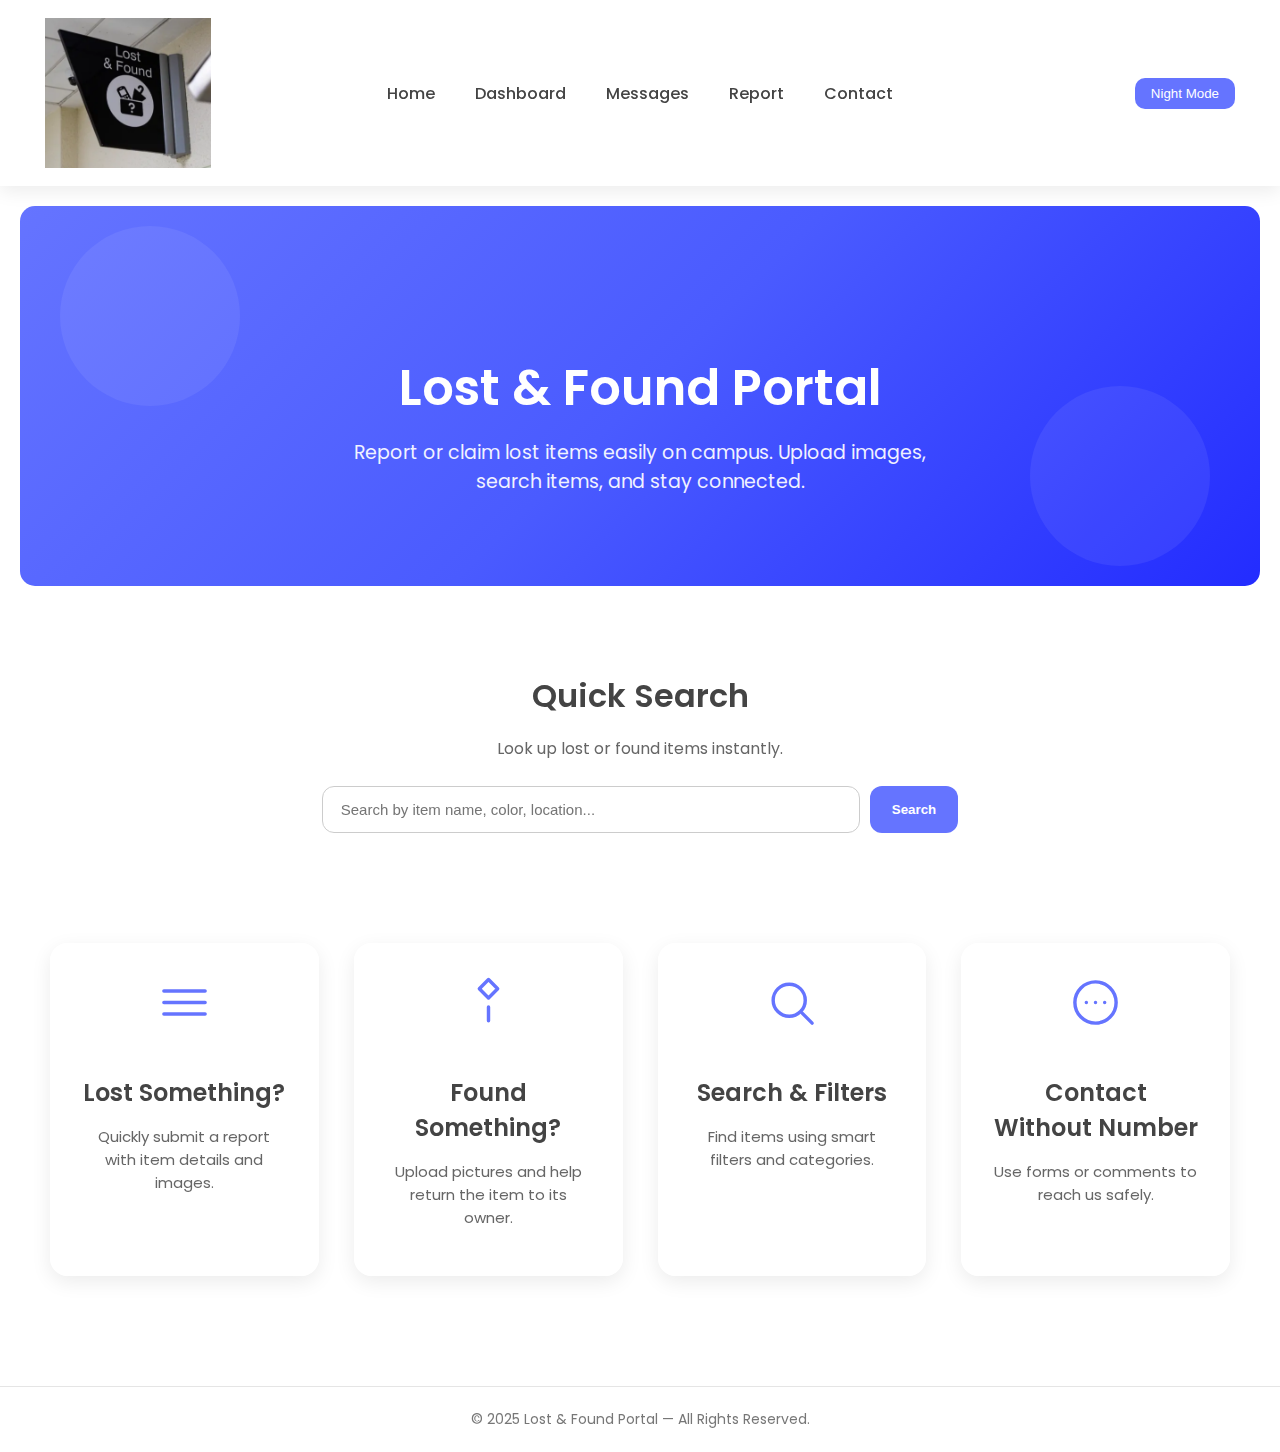
<file: index.html>
<!DOCTYPE html>
<html lang="en">
<head>
    <meta charset="UTF-8" />
    <meta name="viewport" content="width=device-width, initial-scale=1.0" />
    <title>Lost & Found Portal</title>
    <link rel="preconnect" href="https://fonts.googleapis.com">
    <link rel="preconnect" href="https://fonts.gstatic.com" crossorigin>
    <link href="https://fonts.googleapis.com/css2?family=Poppins:wght@300;400;500;600&display=swap" rel="stylesheet">

    <style>
        /* BODY & BACKGROUND */
        body {
            font-family: "Poppins", sans-serif;
            margin: 0;
            color: #333;
            overflow-x: hidden;
    background: url('https://images.unsplash.com/photo-1503264116251-35a269479413?auto=format&fit=crop&w=1950&q=80') no-repeat center center fixed;
    background-size: cover;


        }

        /* TRANSLUCENT OVERLAY */
        .overlay {
            position: fixed;
            top: 0;
            left: 0;
            width: 100%;
            height: 100%;
            background: rgba(255, 255, 255, 0.25); /* translucent */
            backdrop-filter: blur(8px);
            z-index: -1;
        }

        /* NAVBAR */
        nav {
            display: flex;
            align-items: center;
            justify-content: space-between;
            padding: 18px 45px;
            background: rgba(255,255,255,0.9);
            backdrop-filter: blur(10px);
            box-shadow: 0 5px 18px rgba(0,0,0,0.08);
            position: sticky;
            top: 0;
            z-index: 20;
        }

        nav img {
            height: 150px;
        }

        nav .menu {
            display: flex;
            gap: 40px;
            position: absolute;
            left: 50%;
            transform: translateX(-50%);
            list-style: none;
            margin: 0;
            padding: 0;
        }

        nav .menu li a {
            text-decoration: none;
            color: #444;
            font-weight: 500;
            position: relative;
            transition: 0.3s;
        }

        nav .menu li a:hover {
            color: #6574ff;
        }

        nav .menu li a::after {
            content: "";
            position: absolute;
            left: 0;
            bottom: -4px;
            width: 0;
            height: 2px;
            background: #6574ff;
            transition: 0.3s;
        }

        nav .menu li a:hover::after {
            width: 100%;
        }

        #themeToggle {
            padding: 8px 16px;
            border-radius: 10px;
            background: #6574ff;
            color: white;
            border: none;
            cursor: pointer;
            font-weight: 500;
        }

        /* HERO SECTION */
        .hero {
            text-align: center;
            padding: 110px 20px 90px;
            background: linear-gradient(135deg, #6574ff, #4a5bff, #232cff);
            color: white;
            position: relative;
            border-radius: 15px;
            margin: 20px auto;
            max-width: 1200px;
        }

        .hero h1 {
            font-size: 50px;
            margin-bottom: 12px;
            font-weight: 600;
            animation: fadeIn 1.2s ease, glowPulse 3s ease-in-out infinite;
        }

        .hero p {
            font-size: 19px;
            opacity: 0.92;
            max-width: 600px;
            margin: auto;
            animation: fadeIn 1.6s ease;
        }

        /* Floating circles */
        .circle {
            width: 180px;
            height: 180px;
            background: rgba(255,255,255,0.07);
            border-radius: 50%;
            position: absolute;
            animation: float 6s infinite ease-in-out;
        }
        .c1 { top: 20px; left: 40px; animation-delay: 0s; }
        .c2 { bottom: 20px; right: 50px; animation-delay: 1.5s; }

        @keyframes float {
            0%,100% { transform: translateY(0); }
            50% { transform: translateY(-25px); }
        }

        @keyframes fadeIn {
            from { opacity: 0; transform: translateY(20px); }
            to { opacity: 1; transform: translateY(0); }
        }

        @keyframes glowPulse {
            0% { text-shadow: 0 0 0px rgba(255,255,255,0.4); }
            50% { text-shadow: 0 0 18px rgba(255,255,255,0.9); }
            100% { text-shadow: 0 0 0px rgba(255,255,255,0.4); }
        }

        /* SEARCH BAR */
        .search-section {
            padding: 40px 50px;
            text-align: center;
        }

        .search-section h2 {
            font-size: 32px;
            font-weight: 600;
            color: #444;
            margin-bottom: 12px;
        }

        .search-section p {
            color: #666;
            font-size: 16px;
            margin-bottom: 25px;
        }

        .search-section input {
            width: 60%;
            max-width: 500px;
            padding: 14px 18px;
            border-radius: 12px;
            border: 1px solid #ccc;
            font-size: 15px;
        }

        .search-section button {
            padding: 14px 22px;
            background: #6574ff;
            border: none;
            border-radius: 12px;
            color: white;
            font-weight: 600;
            cursor: pointer;
        }

        /* FEATURES SECTION */
        .features {
            display: grid;
            grid-template-columns: repeat(auto-fit, minmax(260px, 1fr));
            gap: 35px;
            padding: 70px 50px;
            max-width: 1200px;
            margin: auto;
        }

        .card {
            background: rgba(255,255,255,0.85);
            padding: 32px;
            border-radius: 18px;
            box-shadow: 0 6px 20px rgba(0,0,0,0.08);
            text-align: center;
            transition: 0.35s ease;
            cursor: pointer;
        }

        .card:hover {
            transform: translateY(-12px) scale(1.03);
            box-shadow: 0 14px 32px rgba(0,0,0,0.18), 0 0 18px rgba(101,116,255,0.55);
            border: 1px solid rgba(101,116,255,0.45);
        }

        .card svg {
            width: 55px;
            height: 55px;
            margin-bottom: 18px;
            stroke: #6574ff;
        }

        .card h2 {
            margin-bottom: 10px;
            font-weight: 600;
            color: #444;
        }

        .card p {
            color: #666;
            font-size: 15px;
        }

        /* FOOTER */
        footer {
            text-align: center;
            padding: 22px;
            background: rgba(255,255,255,0.9);
            color: #777;
            margin-top: 40px;
            border-top: 1px solid #e5e5e5;
            font-size: 14px;
        }

        /* DARK MODE */
        body.dark {
            color: #e6e6e6;
        }

        body.dark nav {
            background: rgba(25,25,35,0.9);
            box-shadow: 0 5px 18px rgba(255,255,255,0.05);
        }

        body.dark .card {
            background: rgba(25,25,35,0.85);
            color: #e6e6e6;
            box-shadow: 0 6px 20px rgba(255,255,255,0.04);
        }

        body.dark footer {
            background: rgba(25,25,35,0.9);
            color:#aaa;
        }
    </style>
</head>
<body>
    <!-- TRANSLUCENT OVERLAY -->
    <div class="overlay"></div>

    <!-- NAVBAR -->
    <nav>
        <img src="logo.png" alt="Logo">
        <ul class="menu">
            <li><a href="index.html">Home</a></li>
            <li><a href="dashboard.html">Dashboard</a></li>
            <li><a href="dm.html">Messages</a></li>
            <li><a href="report.html">Report</a></li>
            <li><a href="contact.html">Contact</a></li>
        </ul>
        <button id="themeToggle">Night Mode</button>
    </nav>

    <!-- HERO SECTION -->
    <section class="hero">
        <div class="circle c1"></div>
        <div class="circle c2"></div>
        <h1>Lost & Found Portal</h1>
        <p>Report or claim lost items easily on campus. Upload images, search items, and stay connected.</p>
    </section>

    <!-- SEARCH BAR SECTION -->
    <section class="search-section">
        <h2>Quick Search</h2>
        <p>Look up lost or found items instantly.</p>
        <div style="display:flex; justify-content:center; gap:10px; flex-wrap:wrap;">
            <input id="search_input" type="text" placeholder="Search by item name, color, location...">
            <button id="search_btn">Search</button>
        </div>
    </section>

    <script src="scripts/api.js" defer></script>
    <script src="scripts/search.js" defer></script>
    </section>

    <!-- FEATURES SECTION -->
    <section class="features">
        <div class="card">
            <svg fill="none" stroke-width="1.5" stroke="currentColor" viewBox="0 0 24 24"><path stroke-linecap="round" stroke-linejoin="round" d="M3 7h18M3 12h18M3 17h18"/></svg>
            <h2>Lost Something?</h2>
            <p>Quickly submit a report with item details and images.</p>
        </div>
        <div class="card">
            <svg fill="none" stroke-width="1.5" stroke="currentColor" viewBox="0 0 24 24"><path stroke-linecap="round" stroke-linejoin="round" d="M12 2l4 4-4 4m0-8l-4 4 4 4m0 4v6"/></svg>
            <h2>Found Something?</h2>
            <p>Upload pictures and help return the item to its owner.</p>
        </div>
        <div class="card">
            <svg fill="none" stroke-width="1.5" stroke="currentColor" viewBox="0 0 24 24"><circle cx="11" cy="11" r="7" stroke-linecap="round" stroke-linejoin="round"/><line x1="16.65" y1="16.65" x2="21" y2="21" stroke-linecap="round" stroke-linejoin="round"/></svg>
            <h2>Search & Filters</h2>
            <p>Find items using smart filters and categories.</p>
        </div>
        <div class="card">
            <svg fill="none" stroke-width="1.5" stroke="currentColor" viewBox="0 0 24 24"><path stroke-linecap="round" stroke-linejoin="round" d="M21 12c0 4.97-4.03 9-9 9s-9-4.03-9-9 4.03-9 9-9 9 4.03 9 9z"/><path stroke-linecap="round" stroke-linejoin="round" d="M8 12h.01M12 12h.01M16 12h.01"/></svg>
            <h2>Contact Without Number</h2>
            <p>Use forms or comments to reach us safely.</p>
        </div>
    </section>

    <!-- FOOTER -->
    <footer>
        © 2025 Lost & Found Portal — All Rights Reserved.
    </footer>

    <script>
        const btn = document.getElementById('themeToggle');
        btn.addEventListener('click', () => {
            document.body.classList.toggle('dark');
            btn.textContent = document.body.classList.contains('dark') ? 'Light Mode' : 'Night Mode';
        });
    </script>
</body>
</html>
</file>
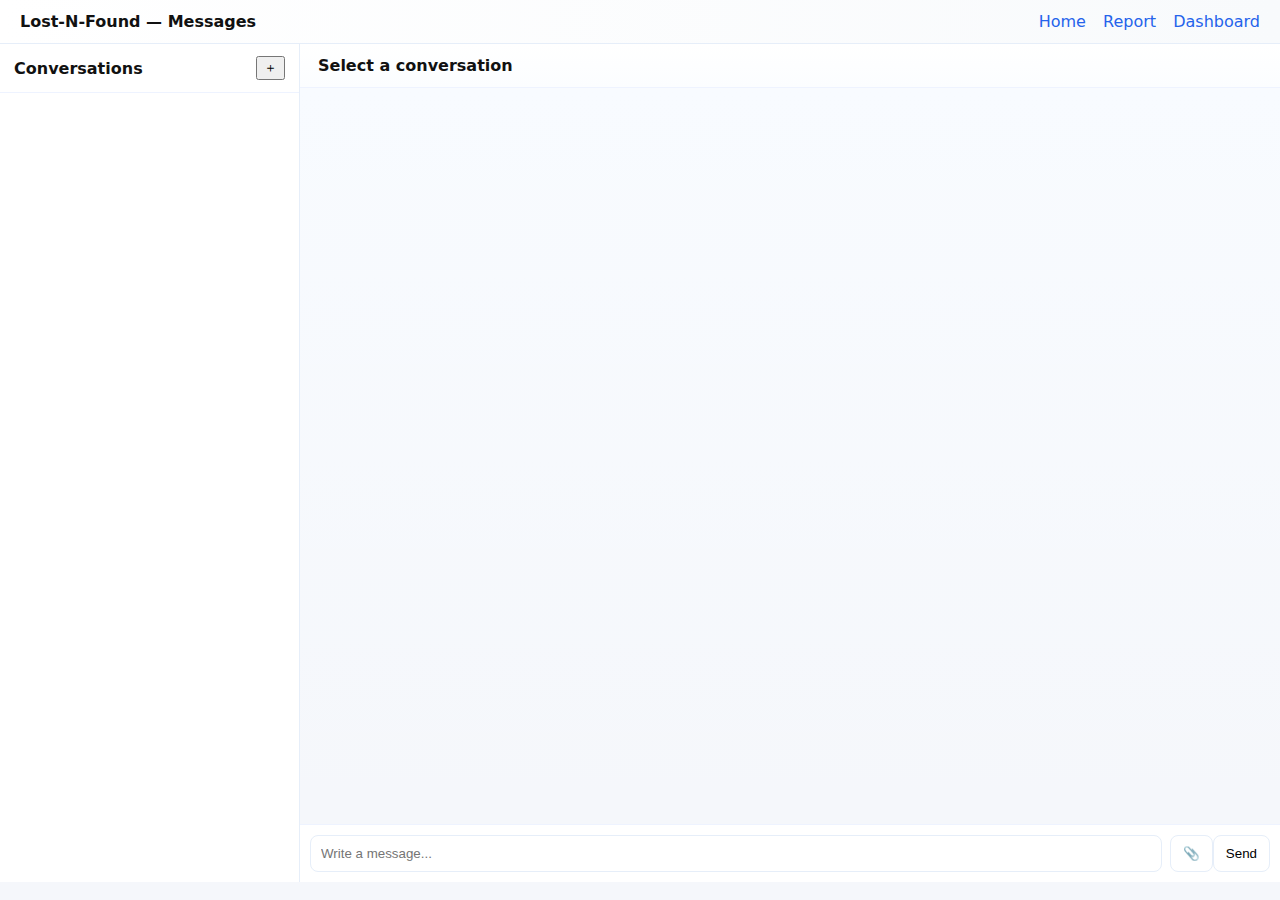
<file: dm.html>
<!doctype html>
<html lang="en">
<head>
  <meta charset="utf-8" />
  <meta name="viewport" content="width=device-width,initial-scale=1" />
  <title>Lost‑N‑Found — Direct Messages</title>
  <link rel="stylesheet" href="styles/dm.css">
</head>
<body>
  <header class="topbar">
    <h1>Lost‑N‑Found — Messages</h1>
    <nav class="top-actions">
      <a href="index.html">Home</a>
      <a href="report.html">Report</a>
      <a href="dashboard.html">Dashboard</a>
    </nav>
  </header>

  <main class="dm-container">
    <aside class="conversations">
      <div class="conversations-header">
        <strong>Conversations</strong>
        <button id="newConvBtn" title="Start new conversation">＋</button>
      </div>
      <ul id="conversationsList" class="list"></ul>
    </aside>

    <section class="chat">
      <div class="chat-header" id="chatHeader">
        <div class="chat-title">Select a conversation</div>
      </div>

      <div id="messages" class="messages" aria-live="polite"></div>

      <form id="messageForm" class="message-form">
        <input id="messageInput" placeholder="Write a message..." autocomplete="off">
        <button type="button" id="attachItemBtn" title="Attach item reference">📎</button>
        <button type="submit" id="sendBtn">Send</button>
      </form>
    </section>
  </main>

  <template id="convItemTmpl">
    <li class="conv-item" data-id="">
      <div class="avatar"></div>
      <div class="meta">
        <div class="name"></div>
        <div class="snippet"></div>
      </div>
      <div class="time"></div>
    </li>
  </template>

  <template id="msgTmpl">
    <div class="msg" data-id="">
      <div class="avatar"></div>
      <div class="bubble">
        <div class="sender"></div>
        <div class="text"></div>
        <div class="item-ref"></div>
        <div class="ts"></div>
      </div>
    </div>
  </template>

  <div id="itemModal" class="modal hidden">
    <div class="modal-panel">
      <h3>Attach Item</h3>
      <label>Item title
        <input id="itemTitle" placeholder="Lost blue wallet">
      </label>
      <label>Item link (optional)
        <input id="itemLink" placeholder="/report.html#123">
      </label>
      <div class="modal-actions">
        <button id="cancelItem">Cancel</button>
        <button id="attachItem">Attach</button>
      </div>
    </div>
  </div>

  <script src="scripts/dm2.js" defer></script>
  <script src="scripts/api.js" defer></script>
</body>
</html>
</file>
<file: styles/dm.css>
:root{
    --bg:#f5f7fb;
    --panel:#ffffff;
    --muted:#6b7280;
    --accent:#2563eb;
    --me:#daf1ff;
  }
  *{box-sizing:border-box}
  body{margin:0;font-family:Inter,system-ui,Segoe UI,Helvetica,Arial,sans-serif;background:var(--bg);color:#111}
  .topbar{display:flex;justify-content:space-between;align-items:center;padding:12px 20px;background:linear-gradient(90deg,#fff,#f8fafc);border-bottom:1px solid #e6eef9}
  .topbar h1{font-size:16px;margin:0}
  .top-actions a{margin-left:12px;color:var(--accent);text-decoration:none}
  
  .dm-container{display:flex;height:calc(100vh - 62px)}
  .conversations{width:300px;border-right:1px solid #e6eef9;background:var(--panel);display:flex;flex-direction:column}
  .conversations-header{display:flex;align-items:center;justify-content:space-between;padding:12px 14px;border-bottom:1px solid #eef3ff}
  .conversations .list{list-style:none;margin:0;padding:0;overflow:auto}
  .conv-item{display:flex;align-items:center;padding:12px;cursor:pointer;border-bottom:1px solid #f3f6fb}
  .conv-item:hover{background:#f7fbff}
  .avatar{width:44px;height:44px;border-radius:50%;background:#e2e8f0;display:flex;align-items:center;justify-content:center;font-weight:600;color:#0f172a;margin-right:10px}
  .meta{flex:1}
  .name{font-weight:600}
  .snippet{color:var(--muted);font-size:13px;margin-top:4px}
  .time{font-size:12px;color:var(--muted)}
  
  .chat{flex:1;display:flex;flex-direction:column}
  .chat-header{padding:12px 18px;border-bottom:1px solid #eef3ff;background:linear-gradient(180deg,#fff,#fbfdff)}
  .chat-title{font-weight:700}
  .messages{flex:1;padding:18px;overflow:auto;background:linear-gradient(180deg,#f8fbff,transparent)}
  .msg{display:flex;align-items:flex-start;margin-bottom:14px}
  .msg.me{flex-direction:row-reverse}
  .msg .avatar{margin-right:10px}
  .msg.me .avatar{margin-left:10px;margin-right:0}
  .bubble{max-width:70%;padding:10px 12px;border-radius:10px;background:#fff;border:1px solid #eff6ff}
  .msg.me .bubble{background:var(--me);border-color:transparent}
  .sender{font-size:12px;color:var(--muted);margin-bottom:6px}
  .text{white-space:pre-wrap}
  .item-ref{margin-top:8px;padding:8px;border-radius:8px;background:#eef2ff;border:1px solid #e0e7ff}
  .ts{font-size:11px;color:var(--muted);margin-top:6px}
  
  .message-form{display:flex;padding:10px;border-top:1px solid #eef3ff;background:var(--panel)}
  .message-form input{flex:1;padding:10px;border:1px solid #e6eef9;border-radius:8px;margin-right:8px}
  .message-form button{padding:8px 12px;border-radius:8px;border:1px solid #e6eef9;background:#fff;cursor:pointer}
  
  .modal{position:fixed;inset:0;display:flex;align-items:center;justify-content:center;background:rgba(12,20,30,0.35)}
  .modal.hidden{display:none}
  .modal-panel{background:var(--panel);padding:16px;border-radius:8px;min-width:300px}
  .modal-panel label{display:block;margin-top:8px}
  .modal-panel input{width:100%;padding:8px;margin-top:6px;border:1px solid #e6eef9;border-radius:6px}
  .modal-actions{display:flex;justify-content:flex-end;margin-top:12px}
  
  @media (max-width:800px){
    .conversations{display:none}
    .bubble{max-width:90%}
  }
</file>
